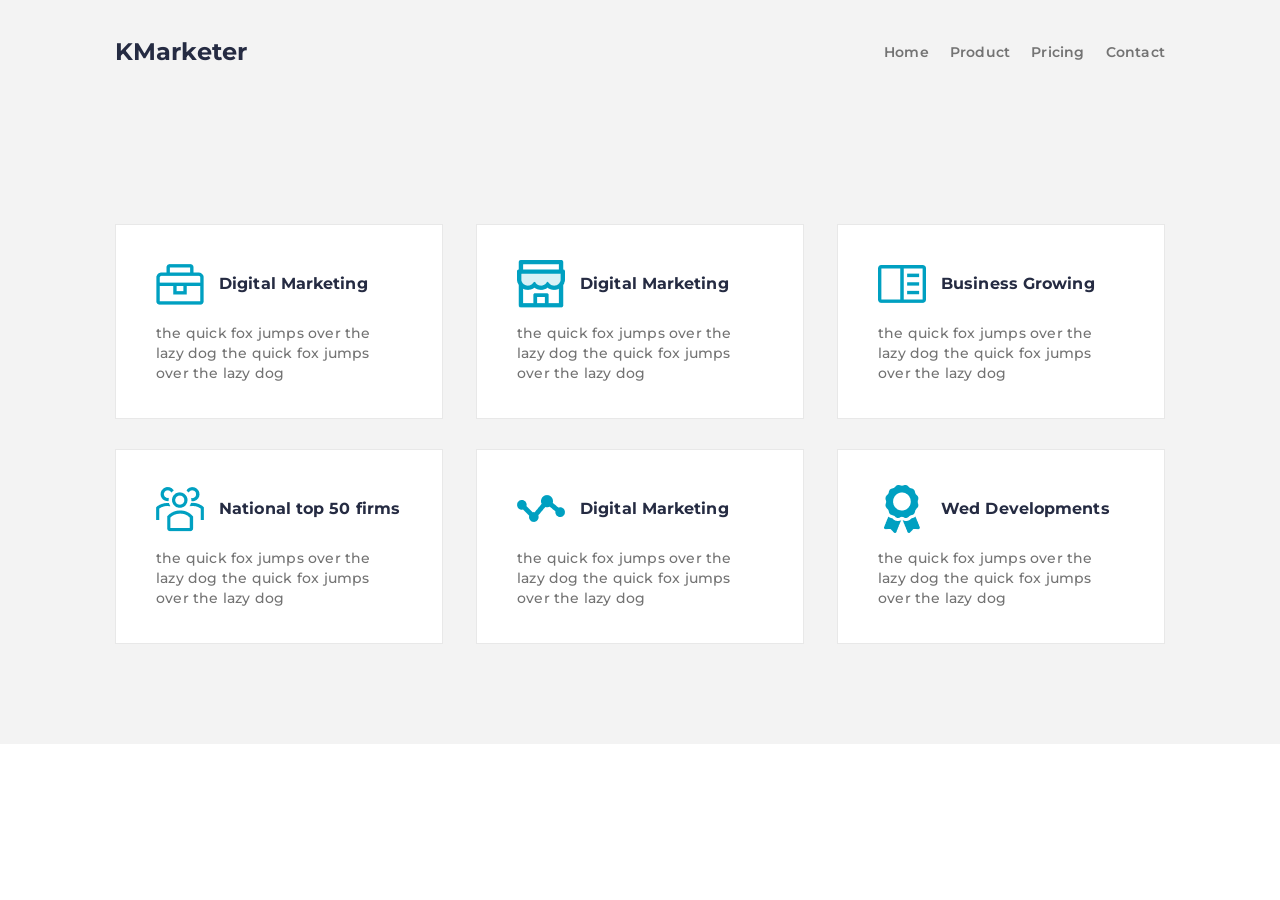
<file: index.html>
<!DOCTYPE html>
<html lang="en">
<head>
    <meta charset="UTF-8">
    <meta name="viewport" content="width=device-width, initial-scale=1.0">
    <title>Document</title>
    <link rel="stylesheet" href="style.css">
</head>
<body>
    <header class="contaner">
        <div class="wrap">
            <nav class="top">
                <h3>KMarketer</h3>
                <ul>
                    <li><a href="#">Home</a></li>
                    <li><a href="#">Product</a></li>
                    <li><a href="#">Pricing</a></li>
                    <li><a href="#">Contact</a></li>
                </ul>
            </nav>
            <section class="choose">
                <div class="element">
                    <div>
                        <img src="images/b_2_1.png" alt>
                        <h5>Digital Marketing</h5>
                    </div>
                    <p>the quick fox jumps over the lazy dog the quick fox jumps over the lazy dog</p>
                </div>
                <div class="element">
                    <div>
                        <img src="images/b_2_2.png" alt>
                        <h5>Digital Marketing</h5>
                    </div>
                    <p>the quick fox jumps over the lazy dog the quick fox jumps over the lazy dog</p>
                </div>
                <div class="element">
                    <div>
                        <img src="images/b_2_3.png" alt>
                        <h5>Business Growing</h5>
                    </div>
                    <p>the quick fox jumps over the lazy dog the quick fox jumps over the lazy dog</p>
                </div>
                <div class="element">
                    <div>
                        <img src="images/b_2_4.png" alt>
                        <h5>National top 50 firms</h5>
                    </div>
                    <p>the quick fox jumps over the lazy dog the quick fox jumps over the lazy dog</p>
                </div>
                <div class="element">
                    <div>
                        <img src="images/b_2_5.png" alt>
                        <h5>Digital Marketing</h5>
                    </div>
                    <p>the quick fox jumps over the lazy dog the quick fox jumps over the lazy dog</p>
                </div>
                <div class="element">
                    <div>
                        <img src="images/b_2_6.png" alt>
                        <h5>Wed Developments</h5>
                    </div>
                    <p>the quick fox jumps over the lazy dog the quick fox jumps over the lazy dog</p>
                </div>
            </section>
        </div>
    </header>
</body>
</html>
</file>
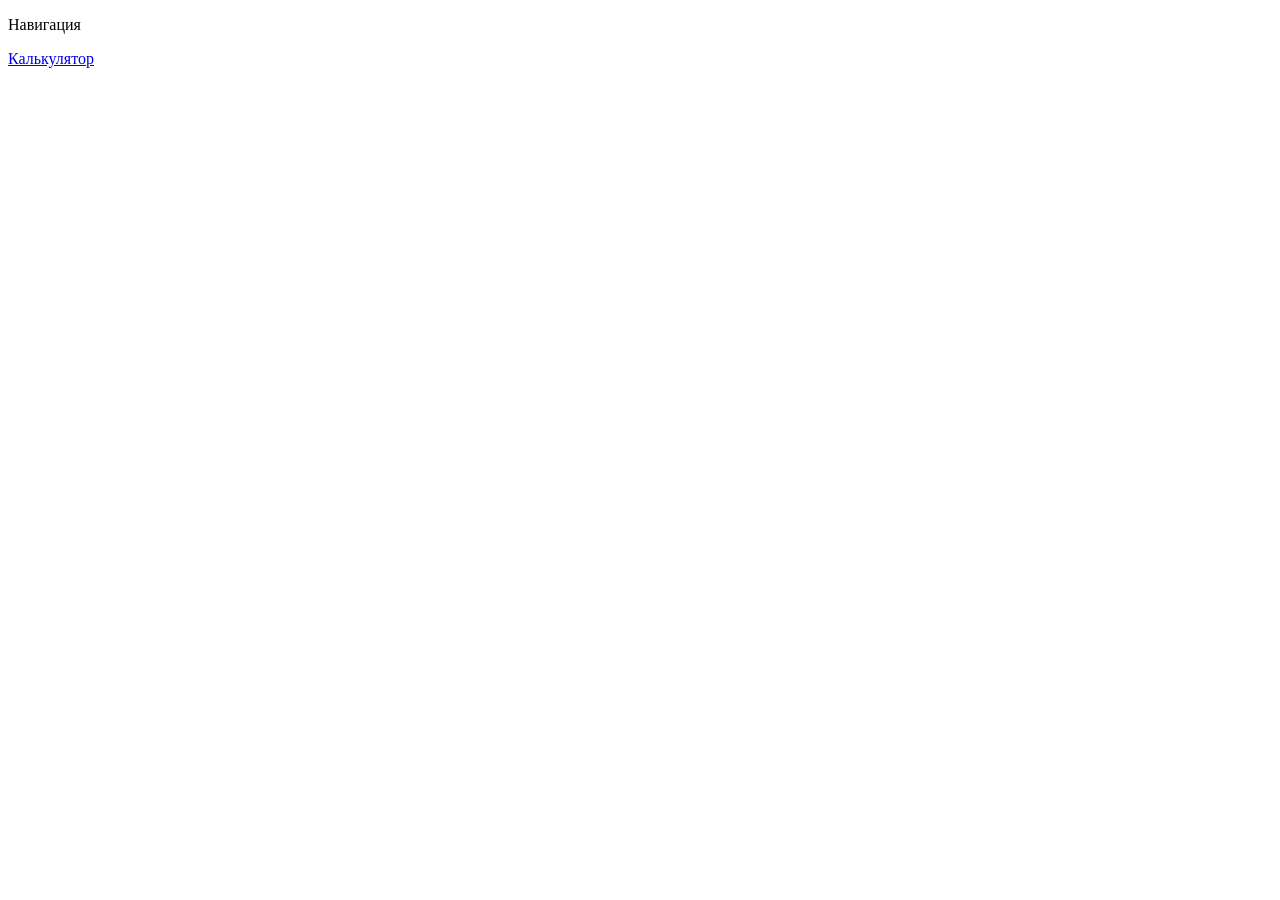
<file: Главная.html>
<!DOCTYPE html>
<html lang="en">
<head>
    <meta charset="UTF-8">
    <meta name="viewport" content="width=device-width, initial-scale=1.0">
    <title>Document</title>
</head>
<body>
    <p>Навигация</p>
    <a href="./калькулятор.html">Калькулятор</a>

</body>
</html>
</file>
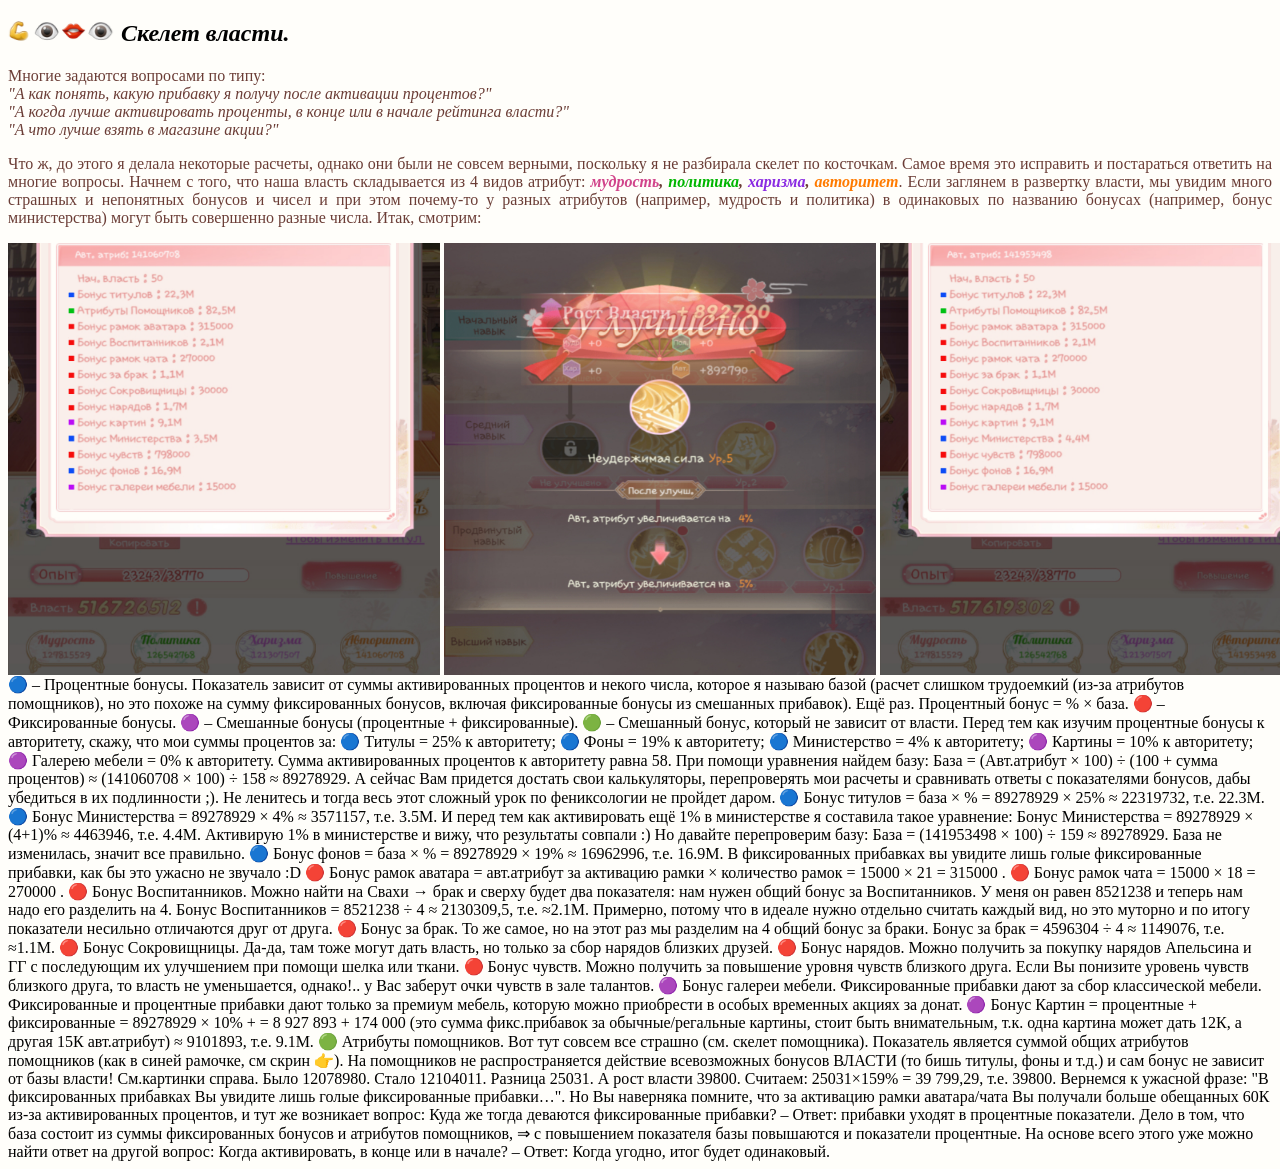
<file: скелет_власти.html>
<!DOCTYPE html>
<html lang="en">
<head>
    <meta charset="UTF-8">
    <meta name="viewport" content="width=device-width, initial-scale=1.0">
    <title>Скелет власти</title>
    <link rel="stylesheet" href="скелет_власти.css">
</head>
<body>
<h2><img src="export202310241615403738 (3).png"><i><b>Скелет власти.</b></i></h2>
    <p>Многие задаются вопросами по типу:<br />
    <i>"А как понять, какую прибавку я получу после активации процентов?"</i><br />
    <i>"А когда лучше активировать проценты, в конце или в начале рейтинга власти?"</i><br />
    <i>"А что лучше взять в магазине акции?"</i></p>
<p align="justify">Что ж, до этого я делала некоторые расчеты, однако они были не совсем верными, поскольку я не разбирала скелет по косточкам. Самое время это исправить и постараться ответить на многие вопросы. Начнем с того, что наша власть складывается из 4 видов атрибут: <i><b><span style="color:#d1458b">мудрость</span>, <span style="color:rgb(0, 182, 0)">политика</span>, <span style="color:blueviolet">харизма</span>, <span style="color:rgb(255, 123, 0)">авторитет</span></b></i>. Если заглянем в развертку власти, мы увидим много страшных и непонятных бонусов и чисел и при этом почему-то у разных атрибутов (например, мудрость и политика) в одинаковых по названию бонусах (например, бонус министерства) могут быть совершенно разные числа. Итак, смотрим:</p>
<style>
    .scrolling {
     margin: 0 auto;
     width: 84em;
     height: 27em;
     overflow-x: scroll;
     overflow-y: hidden;
     white-space: nowrap;  /* чтобы картинки стояли в одну линию, не переходя на другую строку */
     word-wrap: normal;  /* то же для IE */
    }
    
    .scrolling img {
     width: 27em;
     height: 27em;
    }
    </style>
    
    <div class="scrolling">
      <img src="авторитет до.png" alt=""/>
      <img src="прокачка мин.png" alt=""/>
      <img src="авторитет после.png" alt=""/>
    </div>

🔵 – Процентные бонусы. Показатель зависит от суммы активированных процентов  и некого числа, которое я называю базой (расчет слишком трудоемкий (из-за атрибутов помощников), но это похоже на сумму фиксированных бонусов, включая фиксированные бонусы из смешанных прибавок). Ещё раз. Процентный бонус = % × база.
    🔴 – Фиксированные бонусы. 
    🟣 – Смешанные бонусы (процентные + фиксированные).
    🟢 – Смешанный бонус, который не зависит от власти.
    
    Перед тем как изучим процентные бонусы к авторитету, скажу, что мои суммы процентов за:
    🔵 Титулы = 25% к авторитету; 
    🔵 Фоны = 19% к авторитету;
    🔵 Министерство = 4% к авторитету;
    🟣 Картины = 10% к авторитету;
    🟣 Галерею мебели = 0% к авторитету.
    Сумма активированных процентов к авторитету равна 58.
    
    При помощи уравнения найдем базу:
    База = (Авт.атрибут × 100) ÷ (100 + сумма процентов) ≈ (141060708 × 100) ÷ 158 ≈ 89278929.
    
    А сейчас Вам придется достать свои калькуляторы, перепроверять мои расчеты и сравнивать ответы с показателями бонусов, дабы убедиться в их подлинности ;). Не ленитесь и тогда  весь этот сложный урок по фениксологии не пройдет даром.
    
    🔵 Бонус титулов = база × % = 89278929 × 25% ≈ 22319732, т.е. 22.3М.
    
    🔵 Бонус Министерства = 89278929 × 4% ≈ 3571157, т.е. 3.5М.
    И перед тем как активировать ещё 1% в министерстве я составила такое уравнение:
    Бонус Министерства = 89278929 × (4+1)% ≈ 4463946, т.е. 4.4М. Активирую 1% в министерстве и вижу, что результаты совпали :) Но давайте перепроверим базу:
    База = (141953498 × 100) ÷ 159 ≈ 89278929. База не изменилась, значит все правильно.
    
    🔵 Бонус фонов = база × % = 89278929 × 19% ≈ 16962996, т.е. 16.9М.
    В фиксированных прибавках вы увидите лишь голые фиксированные прибавки, как бы это ужасно не звучало :D 
    
    🔴 Бонус рамок аватара = авт.атрибут за активацию рамки × количество рамок = 15000 × 21 = 315000 .
    
    🔴 Бонус рамок чата = 15000 × 18 = 270000 .
    
    🔴 Бонус Воспитанников. Можно найти на Свахи → брак и сверху будет два показателя: нам нужен общий бонус за Воспитанников. У меня он равен 8521238 и теперь нам надо его разделить на 4. Бонус Воспитанников = 8521238 ÷ 4 ≈ 2130309,5, т.е. ≈2.1М. Примерно, потому что в идеале нужно отдельно считать каждый вид, но это муторно и по итогу показатели несильно отличаются друг от друга.
    
    🔴 Бонус за брак. То же самое, но на этот раз мы разделим на 4 общий бонус за браки. Бонус за брак = 4596304 ÷ 4 ≈ 1149076, т.е. ≈1.1М.
    
    🔴 Бонус Сокровищницы. Да-да, там тоже могут дать власть, но только за сбор нарядов близких друзей.
    
    🔴 Бонус нарядов. Можно получить за покупку нарядов Апельсина и ГГ с последующим их улучшением при помощи шелка или ткани.
    
    🔴 Бонус чувств. Можно получить за повышение уровня чувств близкого друга. Если Вы понизите уровень чувств близкого друга, то власть не уменьшается, однако!.. у Вас заберут очки чувств в зале талантов. 
    
    🟣 Бонус галереи мебели. Фиксированные прибавки дают за сбор классической мебели. Фиксированные и процентные прибавки дают только за премиум мебель, которую можно приобрести в особых временных акциях за донат. 
    
    🟣 Бонус Картин = процентные + фиксированные = 89278929 × 10% + = 8 927 893 + 174 000 (это сумма фикс.прибавок за обычные/регальные картины, стоит быть внимательным, т.к. одна картина может дать 12К, а другая 15К авт.атрибут) ≈ 9101893, т.е. 9.1М.
    
    🟢 Атрибуты помощников. Вот тут совсем все страшно (см. скелет помощника). Показатель является суммой общих атрибутов помощников (как в синей рамочке, см скрин 👉). На помощников не распространяется действие всевозможных бонусов ВЛАСТИ (то бишь титулы, фоны и т.д.) и сам бонус не зависит от базы власти! См.картинки справа. Было 12078980. Стало 12104011. Разница 25031. А рост власти 39800. Считаем: 25031×159% = 39 799,29, т.е. 39800. 
    
    Вернемся к ужасной фразе: "В фиксированных прибавках Вы увидите лишь голые фиксированные прибавки…". Но Вы наверняка помните, что за активацию рамки аватара/чата Вы получали больше обещанных 60К из-за активированных процентов, и тут же возникает вопрос: Куда же тогда деваются фиксированные прибавки? – Ответ: прибавки уходят в процентные показатели. Дело в том, что база состоит из суммы фиксированных бонусов и атрибутов помощников, ⇒ с повышением показателя базы повышаются и показатели процентные. На основе всего этого уже можно найти ответ на другой вопрос: Когда активировать, в конце или в начале? – Ответ: Когда угодно, итог будет одинаковый.
    
</body>
</html>
</file>
<file: style.css>
@import url('https://fonts.googleapis.com/css2?family=Montserrat:ital,wght@400;500;600;700;800&display=swap');

body, html{
    pad: 0;
    margin: 0;
}

body{
    font-family: "Montserrat", sans-serif;;
}

.wrap{
    max-width: 1050px;
    margin: 0 auto;
}

.contaner{
    background: #f3f3f3
}

.top{
    display: flex;
    justify-content: space-between;
    align-items: center;
}

.contaner ul{
    display: flex;
    list-style: none;
    margin: 0;
}

.contaner a{
    text-decoration: none;
    font-size: 14px;
    font-weight: 600;
    line-height: 24px;
    letter-spacing: 0.2px;
    color: #737373;
    margin-left: 21px;
}

.contaner h3{
    font-size: 24px;
    font-weight: 700;
    line-height: 32px;
    letter-spacing: 0.1px;
    color: #252B42;
    margin: 36px 0;
}

.choose{
    margin-top: 120px;
    display: flex;
    flex-wrap: wrap;
    justify-content: space-between;
    padding-bottom: 70px;
}

.element{
    flex-basis: 328px;
    border: 1px solid #e8e8e8;
    background: white;
    margin-bottom: 30px;
    padding: 35px 40px;
    box-sizing: border-box;
}

.element h5{
    font-size: 16px;
    font-weight: 700;
    line-height: 24px;
    letter-spacing: 0.1px;
    color: #252B42;
    margin: 0 0 0 15px;
}

.element p{
    font-size: 14px;
    font-weight: 500;
    line-height: 20px;
    letter-spacing: 0.2px;
    color: #737373;
    margin: 15px 0 0;
}

.element div{
    display: flex;
    align-items: center;
}
</file>
<file: скелет_власти.css>
body{
    background: #FFFEFA
}
p{
    color: #6b3d36
}
</file>
